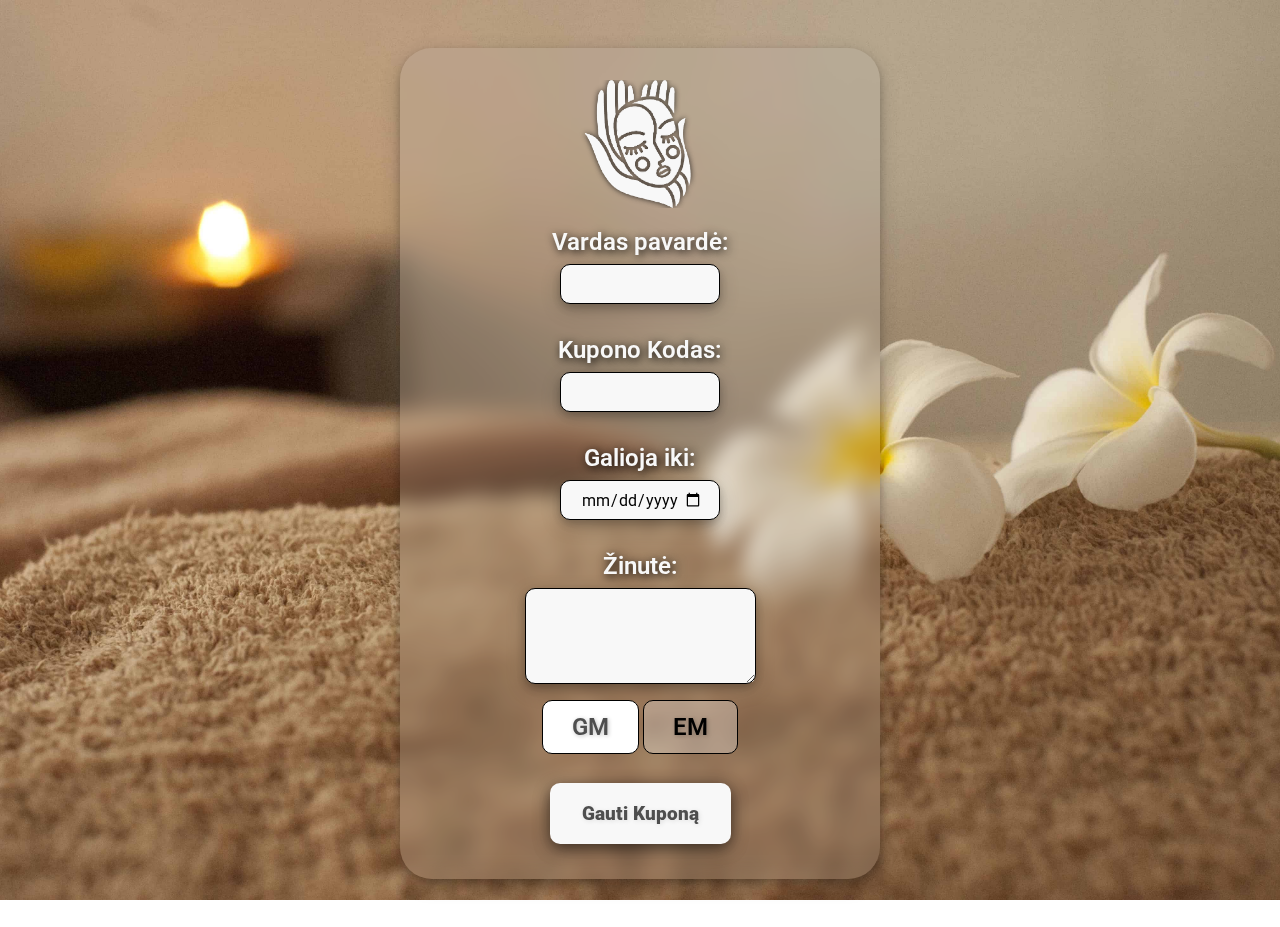
<file: index.html>
<!DOCTYPE html>
<html lang="en">
<head>
    <meta charset="UTF-8">
    <meta http-equiv="X-UA-Compatible" content="IE=edge">
    <meta name="viewport" content="width=device-width, initial-scale=1.0">
    <link rel="stylesheet" href="style.css">
    <title>Info</title>
    <link rel="icon" href="Images/icon2.png" type="image/icon type">
</head>
<div class="text">
<body>
    <form id="form">
        <img src="Images/icon.png" alt="GM masažai">
        <div>
            <label for="name">Vardas pavardė:</label><br>
            <input name="Vardas" type="text" id="name"><br>
        </div>
        <div>
            <label for="code">Kupono Kodas:</label><br>
            <input name="Kodo Nr." type="text" id="code"><br>
        </div>
        <div> 
            <label for="date">Galioja iki:</label><br>
            <input name="Data" type="date" id="date"><br>
        </div>
        <div>
            <label for="message">Žinutė:</label><br>
            <textarea name="Žinutė" id="message"></textarea><br>
        </div>
        <div class="pick">
            <input type="radio" id="GM" name="#" value="GM" checked="checked">
            <label for="GM">GM</label>
            <input type="radio" id="EM" name="#" value="EM">
            <label for="EM">EM</label><br>
        </div>
        <div>
            <!-- <a href="output.html"> -->
            <button type="submit" id="submit">Gauti Kuponą</button>
            <!-- </a> -->
        </div>
    </form>
</div>
    <script>
            const scriptURL = 'https://script.google.com/macros/s/AKfycbx_SCCz75RzlgvwuonEXN1DGaZPiEkswGetLd-Aai2tm5pzjSSZqmmJtsCFawMF1ZBj/exec';
            const form = document.querySelector('#form');
            const btn = document.querySelector('#submit');

            const code = document.getElementById('code');
            const date = document.getElementById('date');
            const message = document.getElementById('message');
            const gm = document.getElementById('GM');
            const em = document.getElementById('EM');

            form.addEventListener('submit', function(e) {
                e.preventDefault();
                btn.disabled = true
                btn.innerHTML = "Loading..."

                console.log(form)
                fetch(scriptURL, { method: 'POST', body: new FormData(form) })

                const codeValue = code.value;
                const dateValue = date.value;
                const messageValue = message.value;

                localStorage.setItem('code', codeValue);
                localStorage.setItem('date', dateValue);
                localStorage.setItem('message', messageValue);

                if (gm.checked == true) {
                    const checkValue = gm.value;
                    localStorage.setItem('check', checkValue);
                } else {
                    const checkValue = em.value;
                    localStorage.setItem('check', checkValue);
                }

                window.location.href = "output.html";
            })
    </script>
</body>
</html>
</file>
<file: style.css>
@import url("https://fonts.googleapis.com/css2?family=Roboto:wght@300;400;700&display=swap");

* {
  font-family: Roboto;
  color: rgb(248, 248, 248);
  box-sizing: border-box;
}

html, body {
  margin: 0;
  padding: 0;
}

.text {
    text-align: center;
    align-items: center;
    margin: 3em;
}

body {
    background-image: url("Images/background.jpeg");
    background-repeat: no-repeat;
    background-attachment: fixed;
    background-size: cover;
    background-position: center;
}

#form {
    background-color: rgba(199, 199, 199, 0.158);
    backdrop-filter: blur(10px);
    border-radius: 2em; 
    max-width: 30em;
    margin: 0.5em auto;
    padding: 1rem;
    font-weight: 600;
    text-shadow: 2px 2px 10px rgb(0, 0, 0);
    box-shadow: 0 4px 8px 0 rgba(0, 0, 0, 0.2), 0 6px 20px 0 rgba(0, 0, 0, 0.19);
}


textarea {
    width: 80%;
    height: 7em;
}

#submit {
    border: 0;
    border-radius: 10px;
    background-color: rgb(248, 248, 248);
    margin: 1.5em 0 1em 0;
    padding: 1.2rem 2rem 1.2rem 2rem;
    font-weight: 900;
    color: rgb(78, 78, 78);
    font-size: 1.2em;
    cursor: pointer;
    text-shadow: 1px 1px 5px rgba(0, 0, 0, 0.11);
    box-shadow: 0 4px 15px 0 rgba(0, 0, 0, 0.5), 0 6px 20px 0 rgba(0, 0, 0, 0.19);
}

#submit:hover {
    background-color: rgb(223, 223, 223);
}

img {
    width: 8em; 
    margin: 1em;
    padding: 0;
}

#code, #date, #message, #name {
    margin: 0.5em 0 2em 0;
    border-radius: 10px;
    width: 10em;
    height: 2.5em;
    color:black;
    font-size: 1em;
    padding: 1em;
    text-align: center;
    border: 1px solid rgb(0, 0, 0);
    background-color: rgb(248, 248, 248);
    box-shadow: 0 4px 8px 0 rgba(0, 0, 0, 0.2), 0 6px 20px 0 rgba(0, 0, 0, 0.19);
}

#message {
    text-align: left;
    width: auto;
    height: 6em;
    margin: 0.5em 0 0 0;
}

label {
    font-size: 1.5em;
}

input[type="radio"] {
    display: none;
}

input + label {
    position: relative;
    display: inline-block;
    color: rgb(0, 0, 0);
    background-color: rgba(255, 255, 255, 0.288);
    padding: 0.5em 1.2em 0.5em 1.2em;
    margin: 0.5em 0 0 0;
    border: 1px solid rgb(0, 0, 0);
    border-radius: 10px;
    align-items: center;
    text-shadow: 1px 1px 4px rgba(0, 0, 0, 0.247);
    cursor: pointer;
}

input[type="radio"]:checked + label{
    background-color: rgb(255, 255, 255);
    color: rgb(78, 78, 78);
}
</file>
